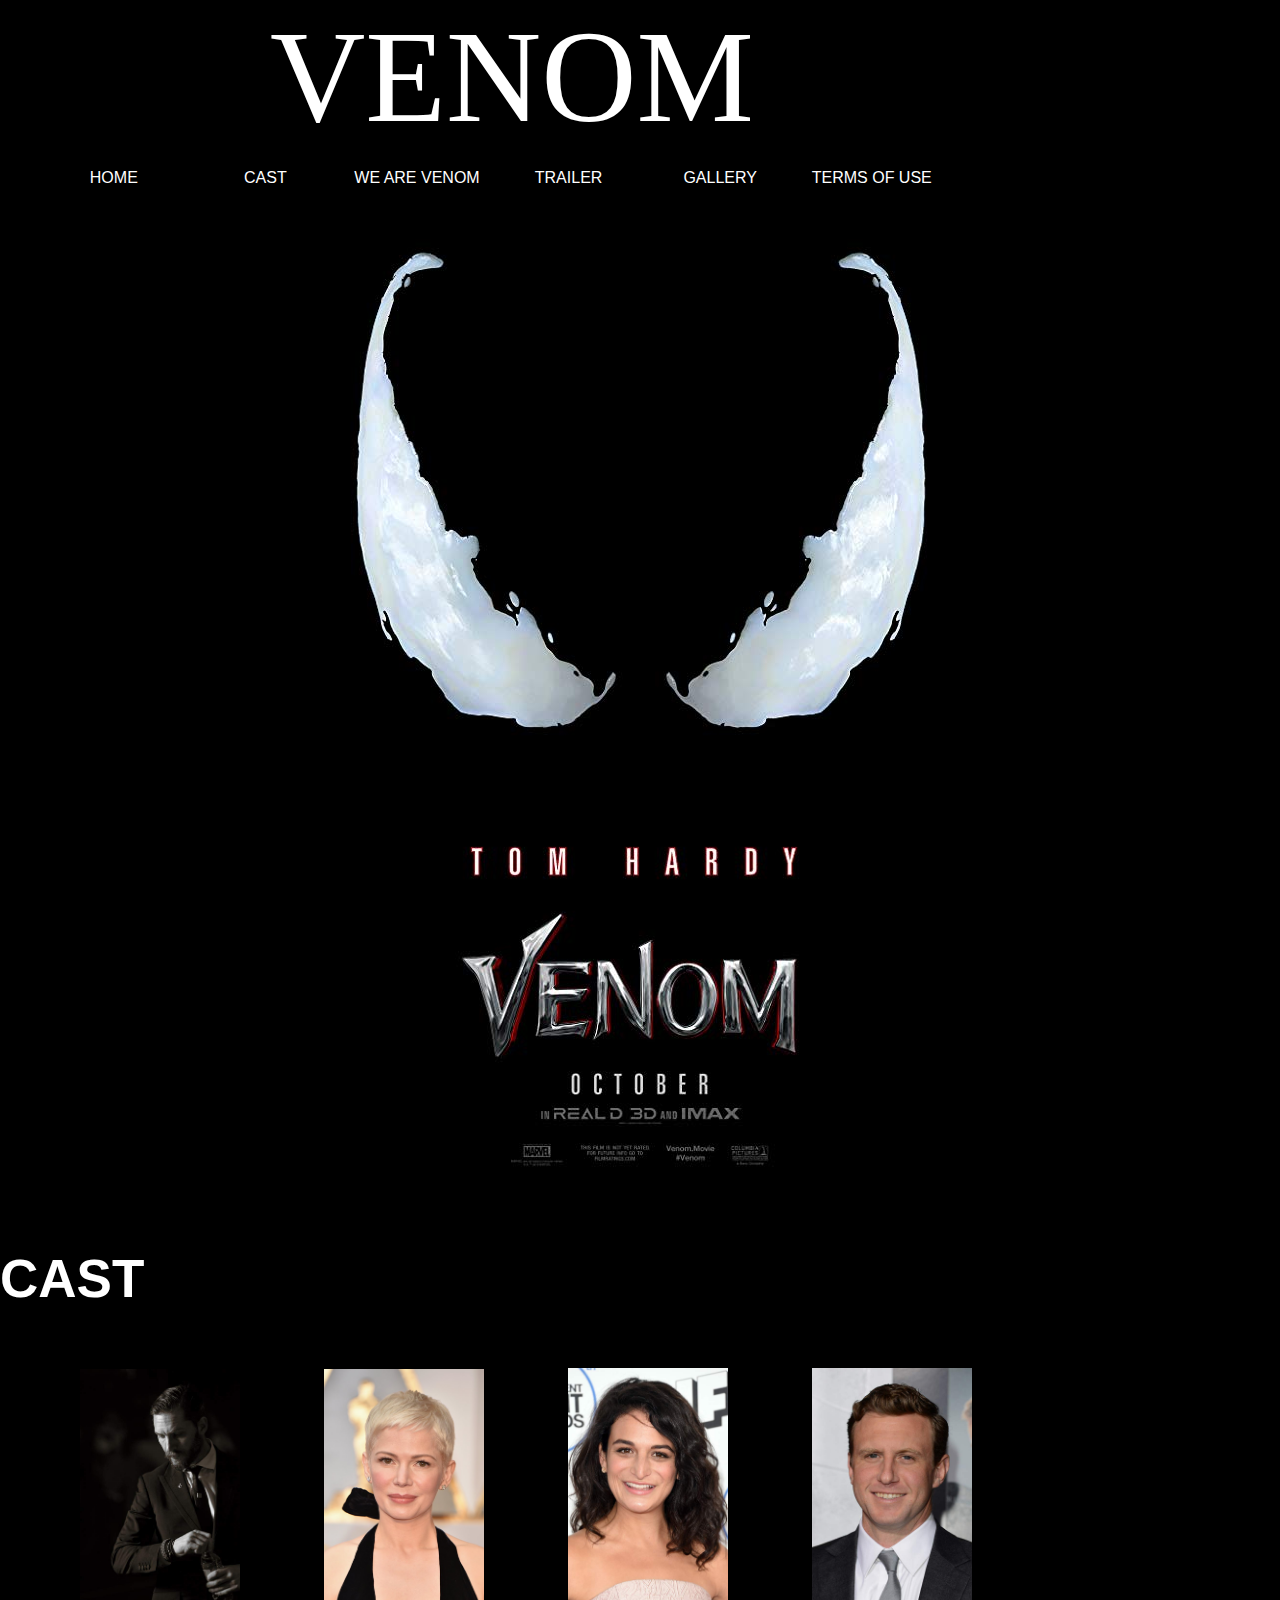
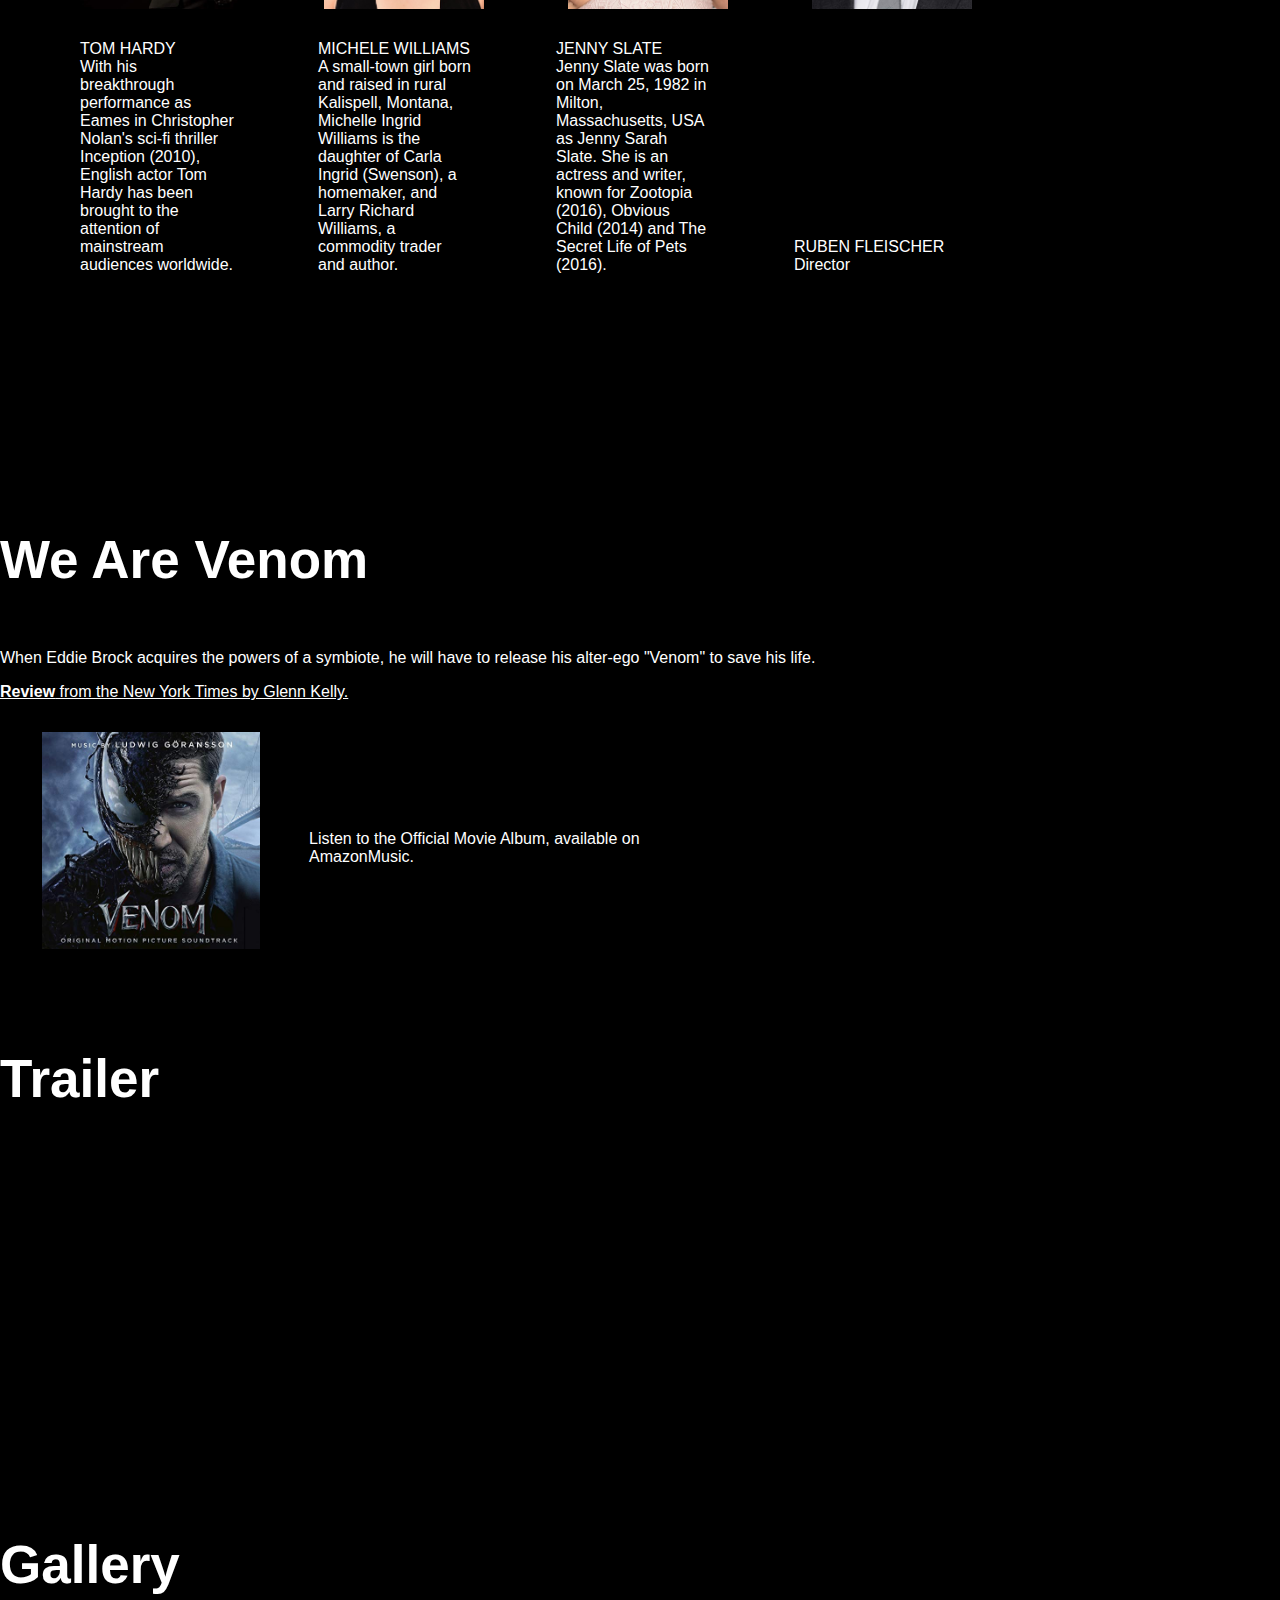
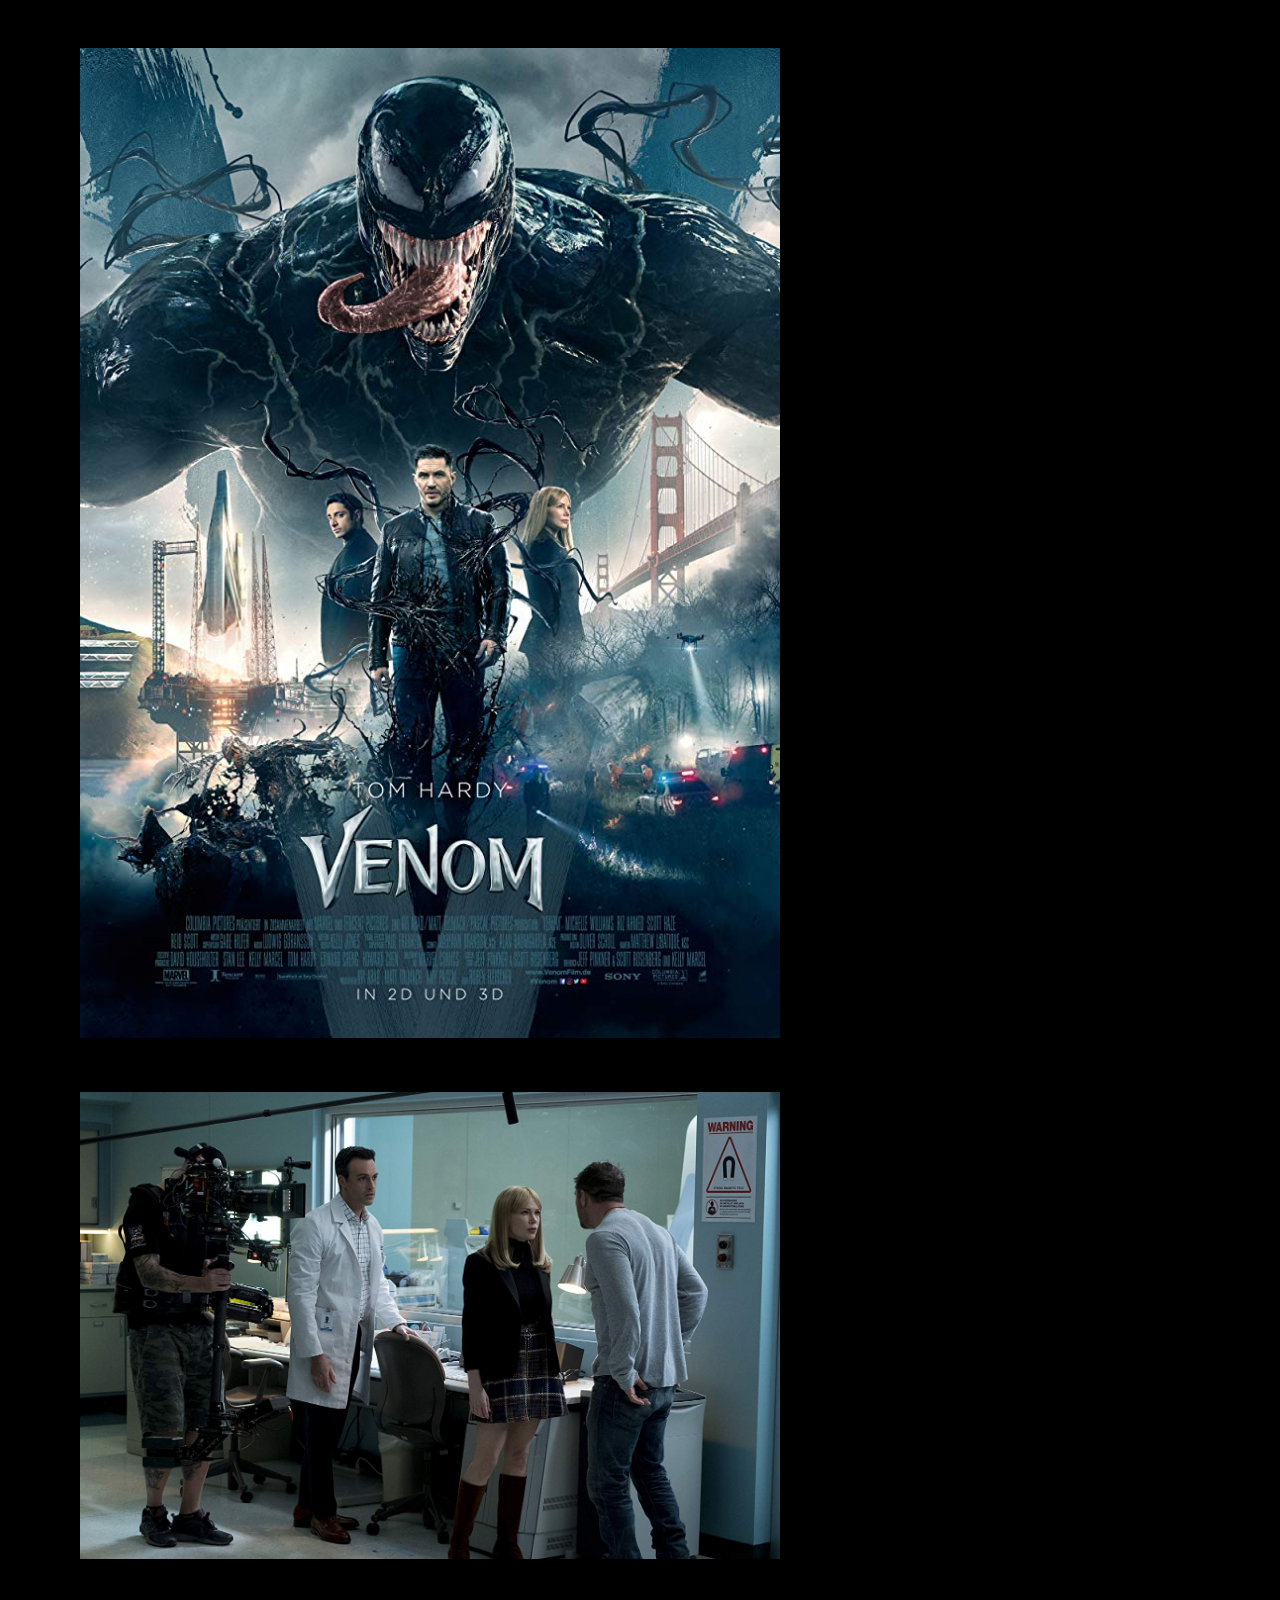
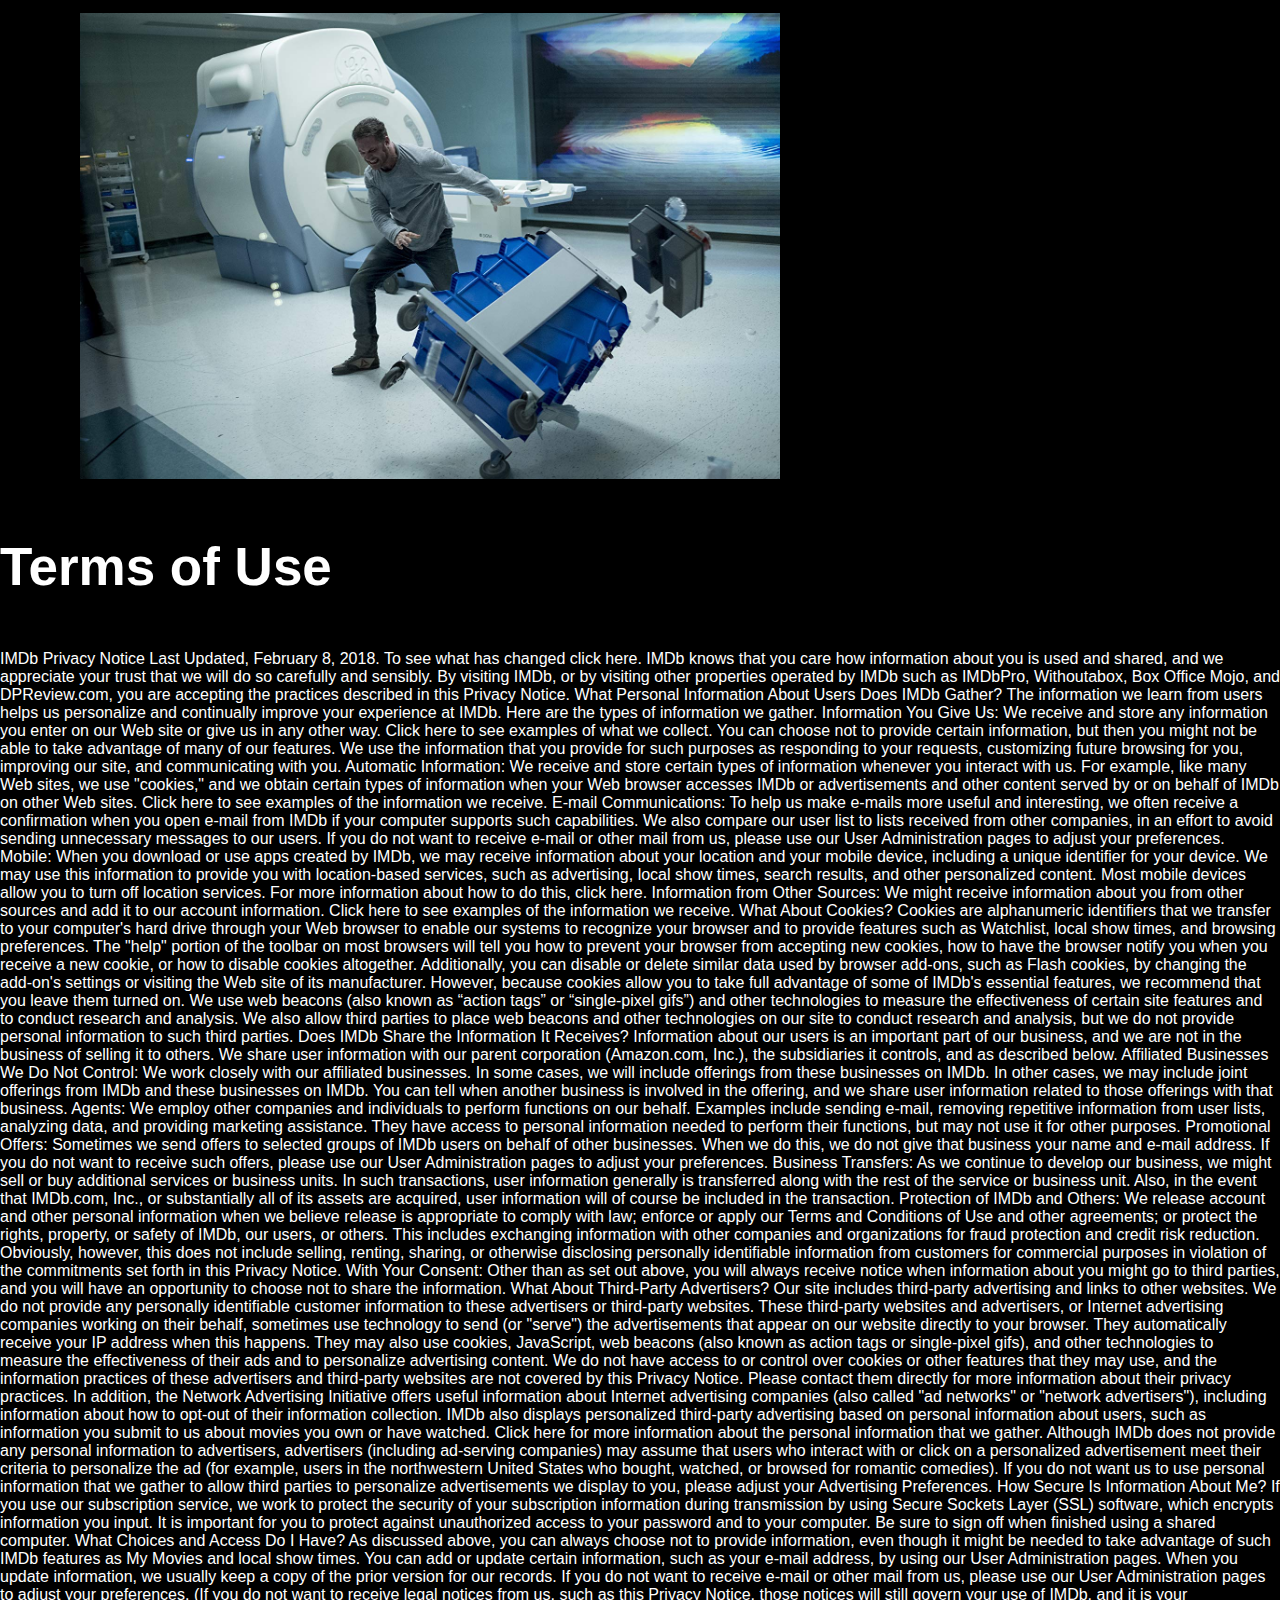
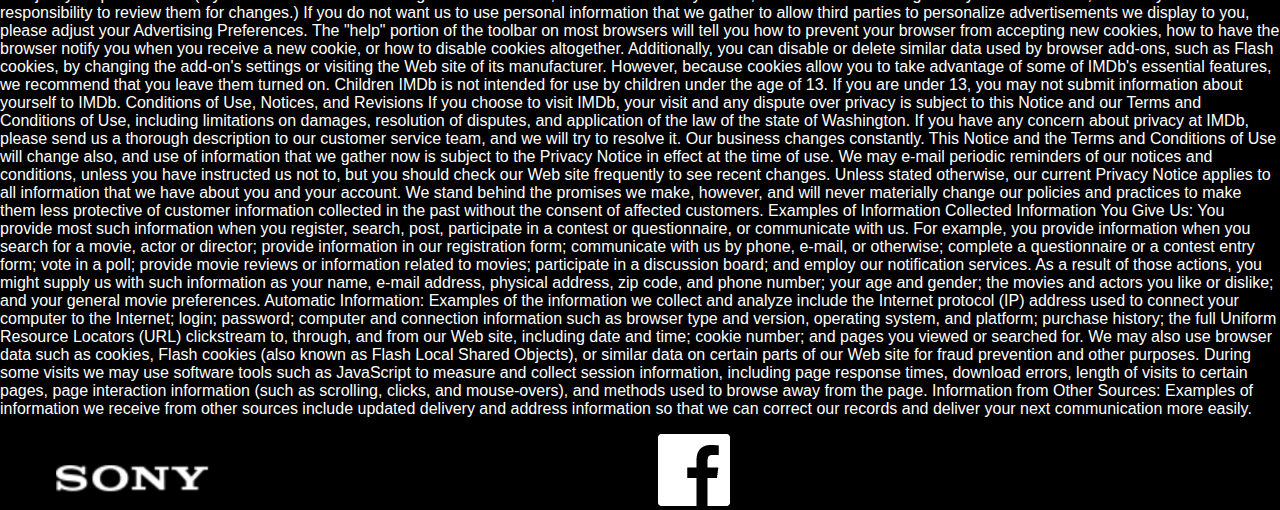
<file: final_project_venom/index.html>
<!doctype html>
<html>
<head>
<meta charset="UTF-8">
<title>Venom | We are Venom</title>
<link href="styles.css" rel="stylesheet" type="text/css">
<!--The following script tag downloads a font from the Adobe Edge Web Fonts server for use within the web page. We recommend that you do not modify it.--><script>var __adobewebfontsappname__="dreamweaver"</script><script src="http://use.edgefonts.net/creepster-caps:n4:default.js" type="text/javascript"></script>
</head>

<body>
	<wrapper>
		<header>
		<h1>VENOM</h1>
		<nav><ul>
			<a href="#home"><li class="nav1">Home</li></a>
			<a href="#cast"><li class="nav1">Cast</li></a>
			<a href="#wearevenom"><li class="nav1">We are Venom</li></a>
			<a href="#trailer"><li class="nav1">Trailer</li></a>
			<a href="#gallery"><li class="nav1">Gallery</li></a>
			<a href="#terms"><li class="nav1">Terms of Use</li></a>
			</ul></nav>
		</header>
		<main>
		  <section id="home"><img src="venom_poster.jpg" width="674" height="1000" alt="Venom Poster"/></section>
			<section id="cast">
				<p id="castheading">Cast</p>
		    <div class="bios"><a href="https://www.imdb.com/name/nm0362766/?ref_=nv_sr_1"><img id="tomhardy" src="tom_hardy_profile.jpg" width="666" alt="Tom Hardy Profile"/></a></div> 
				<div class="bios"><a href="https://www.imdb.com/name/nm0931329/?ref_=nv_sr_6"><img id="michelewilliams" src="michele_williams_profile.jpg" width="500" alt="Michele Williams Profile"/></a></div>
			<div class="bios"><a href="https://www.imdb.com/name/nm2809577/?ref_=nv_sr_1"><img src="jenny_slate_profile.jpg" width="160" alt="Jenny Slate Profile"/></a>
					<div class="bios"><a href="https://www.imdb.com/name/nm2809577/?ref_=nv_sr_1"><img src="ruben_fleischer_director_profile.jpg" width="160" alt="Ruben Fleischer Profile"/></a></div>
			</section>
			<section>
			<p class="actorbios">TOM HARDY<br>
With his breakthrough performance as Eames in Christopher Nolan's sci-fi thriller Inception (2010), English actor Tom Hardy has been brought to the attention of mainstream audiences worldwide. </p>
			<p class="actorbios">MICHELE WILLIAMS<br>
A small-town girl born and raised in rural Kalispell, Montana, Michelle Ingrid Williams is the daughter of Carla Ingrid (Swenson), a homemaker, and Larry Richard Williams, a commodity trader and author.</p>
			<p class="actorbios">JENNY SLATE<br>
Jenny Slate was born on March 25, 1982 in Milton, Massachusetts, USA as Jenny Sarah Slate. She is an actress and writer, known for Zootopia (2016), Obvious Child (2014) and The Secret Life of Pets (2016).</p>
				<p class="actorbios">RUBEN FLEISCHER<br>
Director</p>
			</section>
			<section id="wearevenom">
			<p id="Synopsis">We Are Venom</p>
			<p id="summary">When Eddie Brock acquires the powers of a symbiote, he will have to release his alter-ego "Venom" to save his life.</p>
				<a id="review" href="https://www.nytimes.com/2018/10/04/movies/venom-review-tom-hardy.html"><strong>Review</strong> from the New York Times by Glenn Kelly.</a>
				<div id="soundtrackimage"><a href="https://www.amazon.com/Venom-Original-Motion-Picture-Soundtrack/dp/B07HMGCQJR/ref=sr_1_1?ie=UTF8&qid=1544319062&sr=8-1&keywords=venom+soundtrack+cd"><img src="venom_album.png" width="218" height="217" alt=""/></a></div>
				<p id="soundtracktext"> Listen to the Official Movie Album, available on AmazonMusic. </p></section>
			
	<section id="trailer">
		<p id="trailerheading">Trailer</p>
			<div><iframe width="560" height="315" src="https://www.youtube.com/embed/u9Mv98Gr5pY" frameborder="0" allow="accelerometer; autoplay; encrypted-media; gyroscope; picture-in-picture" allowfullscreen></iframe></div></section>
			<section id="gallery">
			  <p id="galleryheading">Gallery</p>
			<div class="gallery"><img src="gallery_1.jpg" width="700" alt="Gallery Image 1"/></div>
			<div class="gallery"><img src="gallery_2.jpg" width="700" alt="Gallery Image 2"/></div>
			<div class="gallery"><img src="gallery_3.jpg" width="700" alt="Gallery Image 3"/></div></section>
			<section id="terms">
				<p id="termsheading">Terms of Use</p>
				<p id="privacypolicy">IMDb Privacy Notice
Last Updated, February 8, 2018. To see what has changed click here.

IMDb knows that you care how information about you is used and shared, and we appreciate your trust that we will do so carefully and sensibly. By visiting IMDb, or by visiting other properties operated by IMDb such as IMDbPro, Withoutabox, Box Office Mojo, and DPReview.com, you are accepting the practices described in this Privacy Notice.

What Personal Information About Users Does IMDb Gather?

The information we learn from users helps us personalize and continually improve your experience at IMDb. Here are the types of information we gather.

Information You Give Us: We receive and store any information you enter on our Web site or give us in any other way. Click here to see examples of what we collect. You can choose not to provide certain information, but then you might not be able to take advantage of many of our features. We use the information that you provide for such purposes as responding to your requests, customizing future browsing for you, improving our site, and communicating with you.
Automatic Information: We receive and store certain types of information whenever you interact with us. For example, like many Web sites, we use "cookies," and we obtain certain types of information when your Web browser accesses IMDb or advertisements and other content served by or on behalf of IMDb on other Web sites. Click here to see examples of the information we receive.
E-mail Communications: To help us make e-mails more useful and interesting, we often receive a confirmation when you open e-mail from IMDb if your computer supports such capabilities. We also compare our user list to lists received from other companies, in an effort to avoid sending unnecessary messages to our users. If you do not want to receive e-mail or other mail from us, please use our User Administration pages to adjust your preferences.
Mobile: When you download or use apps created by IMDb, we may receive information about your location and your mobile device, including a unique identifier for your device. We may use this information to provide you with location-based services, such as advertising, local show times, search results, and other personalized content. Most mobile devices allow you to turn off location services. For more information about how to do this, click here.
Information from Other Sources: We might receive information about you from other sources and add it to our account information. Click here to see examples of the information we receive.
What About Cookies?

Cookies are alphanumeric identifiers that we transfer to your computer's hard drive through your Web browser to enable our systems to recognize your browser and to provide features such as Watchlist, local show times, and browsing preferences.
The "help" portion of the toolbar on most browsers will tell you how to prevent your browser from accepting new cookies, how to have the browser notify you when you receive a new cookie, or how to disable cookies altogether. Additionally, you can disable or delete similar data used by browser add-ons, such as Flash cookies, by changing the add-on's settings or visiting the Web site of its manufacturer. However, because cookies allow you to take full advantage of some of IMDb's essential features, we recommend that you leave them turned on.
We use web beacons (also known as “action tags” or “single-pixel gifs”) and other technologies to measure the effectiveness of certain site features and to conduct research and analysis. We also allow third parties to place web beacons and other technologies on our site to conduct research and analysis, but we do not provide personal information to such third parties.
Does IMDb Share the Information It Receives?

Information about our users is an important part of our business, and we are not in the business of selling it to others. We share user information with our parent corporation (Amazon.com, Inc.), the subsidiaries it controls, and as described below.

Affiliated Businesses We Do Not Control: We work closely with our affiliated businesses. In some cases, we will include offerings from these businesses on IMDb. In other cases, we may include joint offerings from IMDb and these businesses on IMDb. You can tell when another business is involved in the offering, and we share user information related to those offerings with that business.
Agents: We employ other companies and individuals to perform functions on our behalf. Examples include sending e-mail, removing repetitive information from user lists, analyzing data, and providing marketing assistance. They have access to personal information needed to perform their functions, but may not use it for other purposes.
Promotional Offers: Sometimes we send offers to selected groups of IMDb users on behalf of other businesses. When we do this, we do not give that business your name and e-mail address. If you do not want to receive such offers, please use our User Administration pages to adjust your preferences.
Business Transfers: As we continue to develop our business, we might sell or buy additional services or business units. In such transactions, user information generally is transferred along with the rest of the service or business unit. Also, in the event that IMDb.com, Inc., or substantially all of its assets are acquired, user information will of course be included in the transaction.
Protection of IMDb and Others: We release account and other personal information when we believe release is appropriate to comply with law; enforce or apply our Terms and Conditions of Use and other agreements; or protect the rights, property, or safety of IMDb, our users, or others. This includes exchanging information with other companies and organizations for fraud protection and credit risk reduction. Obviously, however, this does not include selling, renting, sharing, or otherwise disclosing personally identifiable information from customers for commercial purposes in violation of the commitments set forth in this Privacy Notice.
With Your Consent: Other than as set out above, you will always receive notice when information about you might go to third parties, and you will have an opportunity to choose not to share the information.
What About Third-Party Advertisers?

Our site includes third-party advertising and links to other websites. We do not provide any personally identifiable customer information to these advertisers or third-party websites.

These third-party websites and advertisers, or Internet advertising companies working on their behalf, sometimes use technology to send (or "serve") the advertisements that appear on our website directly to your browser. They automatically receive your IP address when this happens. They may also use cookies, JavaScript, web beacons (also known as action tags or single-pixel gifs), and other technologies to measure the effectiveness of their ads and to personalize advertising content. We do not have access to or control over cookies or other features that they may use, and the information practices of these advertisers and third-party websites are not covered by this Privacy Notice. Please contact them directly for more information about their privacy practices. In addition, the Network Advertising Initiative offers useful information about Internet advertising companies (also called "ad networks" or "network advertisers"), including information about how to opt-out of their information collection.

IMDb also displays personalized third-party advertising based on personal information about users, such as information you submit to us about movies you own or have watched.  Click here for more information about the personal information that we gather. Although IMDb does not provide any personal information to advertisers, advertisers (including ad-serving companies) may assume that users who interact with or click on a personalized advertisement meet their criteria to personalize the ad (for example, users in the northwestern United States who bought, watched, or browsed for romantic comedies). If you do not want us to use personal information that we gather to allow third parties to personalize advertisements we display to you, please adjust your Advertising Preferences.

How Secure Is Information About Me?

If you use our subscription service, we work to protect the security of your subscription information during transmission by using Secure Sockets Layer (SSL) software, which encrypts information you input.

It is important for you to protect against unauthorized access to your password and to your computer. Be sure to sign off when finished using a shared computer.

What Choices and Access Do I Have?

As discussed above, you can always choose not to provide information, even though it might be needed to take advantage of such IMDb features as My Movies and local show times.
You can add or update certain information, such as your e-mail address, by using our User Administration pages. When you update information, we usually keep a copy of the prior version for our records.
If you do not want to receive e-mail or other mail from us, please use our User Administration pages to adjust your preferences. (If you do not want to receive legal notices from us, such as this Privacy Notice, those notices will still govern your use of IMDb, and it is your responsibility to review them for changes.)
If you do not want us to use personal information that we gather to allow third parties to personalize advertisements we display to you, please adjust your Advertising Preferences.
The "help" portion of the toolbar on most browsers will tell you how to prevent your browser from accepting new cookies, how to have the browser notify you when you receive a new cookie, or how to disable cookies altogether. Additionally, you can disable or delete similar data used by browser add-ons, such as Flash cookies, by changing the add-on's settings or visiting the Web site of its manufacturer. However, because cookies allow you to take advantage of some of IMDb's essential features, we recommend that you leave them turned on.
Children

IMDb is not intended for use by children under the age of 13. If you are under 13, you may not submit information about yourself to IMDb.

Conditions of Use, Notices, and Revisions

If you choose to visit IMDb, your visit and any dispute over privacy is subject to this Notice and our Terms and Conditions of Use, including limitations on damages, resolution of disputes, and application of the law of the state of Washington.

If you have any concern about privacy at IMDb, please send us a thorough description to our customer service team, and we will try to resolve it.

Our business changes constantly. This Notice and the Terms and Conditions of Use will change also, and use of information that we gather now is subject to the Privacy Notice in effect at the time of use. We may e-mail periodic reminders of our notices and conditions, unless you have instructed us not to, but you should check our Web site frequently to see recent changes. Unless stated otherwise, our current Privacy Notice applies to all information that we have about you and your account.  We stand behind the promises we make, however, and will never materially change our policies and practices to make them less protective of customer information collected in the past without the consent of affected customers.

Examples of Information Collected

Information You Give Us:
You provide most such information when you register, search, post, participate in a contest or questionnaire, or communicate with us. For example, you provide information when you search for a movie, actor or director; provide information in our registration form; communicate with us by phone, e-mail, or otherwise; complete a questionnaire or a contest entry form; vote in a poll; provide movie reviews or information related to movies; participate in a discussion board; and employ our notification services. As a result of those actions, you might supply us with such information as your name, e-mail address, physical address, zip code, and phone number; your age and gender; the movies and actors you like or dislike; and your general movie preferences.

Automatic Information:
Examples of the information we collect and analyze include the Internet protocol (IP) address used to connect your computer to the Internet; login; password; computer and connection information such as browser type and version, operating system, and platform; purchase history; the full Uniform Resource Locators (URL) clickstream to, through, and from our Web site, including date and time; cookie number; and pages you viewed or searched for. We may also use browser data such as cookies, Flash cookies (also known as Flash Local Shared Objects), or similar data on certain parts of our Web site for fraud prevention and other purposes. During some visits we may use software tools such as JavaScript to measure and collect session information, including page response times, download errors, length of visits to certain pages, page interaction information (such as scrolling, clicks, and mouse-overs), and methods used to browse away from the page.

Information from Other Sources:
Examples of information we receive from other sources include updated delivery and address information so that we can correct our records and deliver your next communication more easily.</p>
			  <div>Conte<img src="sony_logo.png" width="182" height="58" alt=""/>nt for New Div Tag Goes H<img id="facebooklogo" src="flogo-HexRBG-Wht-72.png" width="72" height="72" alt=""/>ere</div>
			  <div></div>
            </section>
		</main>
	<footer></footer>
	</wrapper>
</body>
</html>
</file>
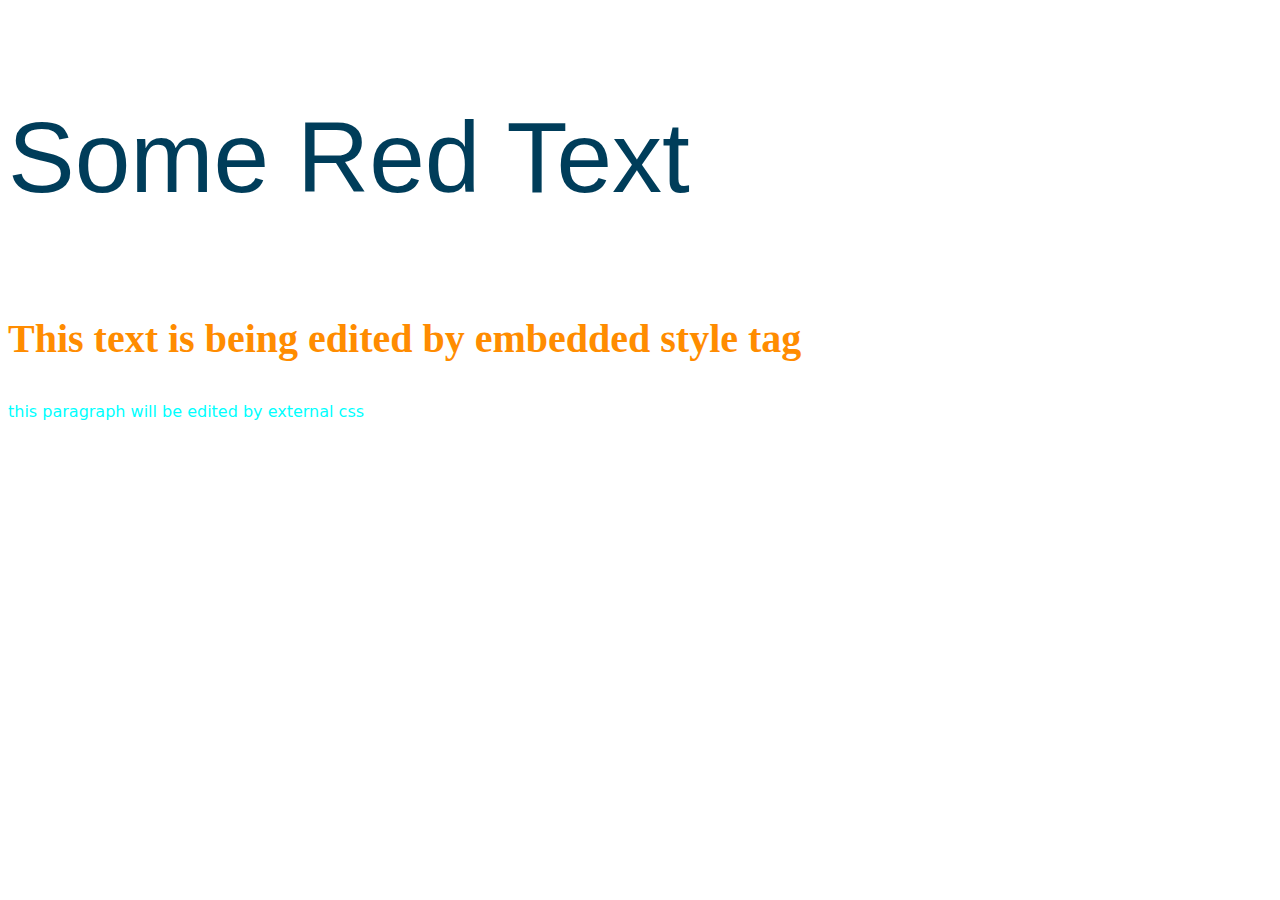
<file: Project 1/Week 4/index.html>
<!doctype html>
<html>
<head>
<meta charset="UTF-8">
<title>Untitled Document</title>
	<link href="styling.css" rel="stylesheet" type="text/css">
	<style>
		p{color: aqua; font-family: Segoe, "Segoe UI", "DejaVu Sans", "Trebuchet MS", Verdana, "sans-serif"}
	</style>
</head>

<body>
	<p style="font-family: Gotham, 'Helvetica Neue', Helvetica, Arial, 'sans-serif'; font-size: 100px; color: #003D5A;">Some Red Text</p>
	<p id="Juan">This text is being edited by embedded style tag</p>
	<p>this paragraph will be edited by external css</p>
</body>
</html>
</file>
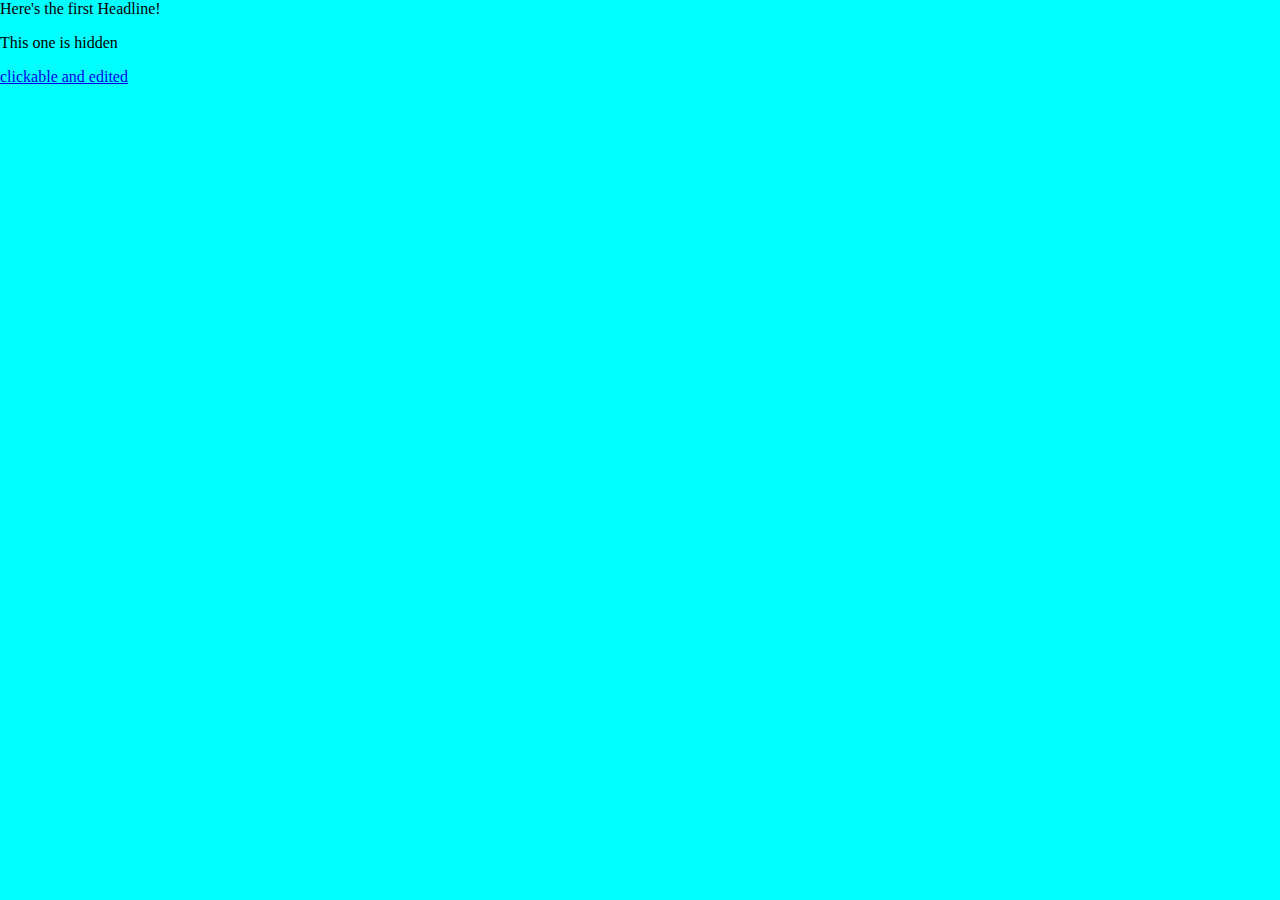
<file: Week 7 Supplement/pseudo/index.html>
<!doctype html>
<html>
<head>
<meta charset="UTF-8">
<title>psuedo</title>
<link href="folder/style.css" rel="stylesheet" type="text/css">
</head>

<body>
	<div id="containter">Here's the first Headline!<p>This one is hidden</p>
	<a href="www.amazon.com">clickable and edited</a></div>
	<p></p>
</body>
</html>
</file>
<file: final_project_venom/styles.css>
@charset "UTF-8";
/* CSS Document */

body {
	margin: 0 auto;
	background-color: rgba(0,0,0,1.00);
}
wrapper {
	width: 1024px;
	margin: 0;
	padding: 0;
	min-width: 0px;
	height: 100px;
}
#Synopsis {
	width: 413px;
	height: 67px;
	font-family: "Gill Sans", "Gill Sans MT", "Myriad Pro", "DejaVu Sans Condensed", Helvetica, Arial, sans-serif;
	color: rgba(255,255,255,1.00);
	font-size: 53px;
	font-weight: bold;
}
header {
	background-color: rgba(0,0,0,1.00);
	height: 191px;
	margin: 0;
	padding: 0;
	width: 1024px;
}
h1 {
	padding: 0;
	margin: 0;
	color: rgba(255,255,255,1.00);
	font-family: creepster-caps;
	font-style: normal;
	font-weight: 400;
	font-size: 132px;
	text-align: center;
}
nav {
}
ul {
}
li {
	width: 15%;
	color: rgba(255,255,255,1.00);
	display: inline-block;
	text-align: center;
	font-family: "Gill Sans", "Gill Sans MT", "Myriad Pro", "DejaVu Sans Condensed", Helvetica, Arial, sans-serif;
	text-transform: uppercase;

}

#home {
	padding: 0 auto;
	margin: 0 auto;
	width: 674px;
}
#cast {
	width: 1024px;
}
#castheading {
	color: rgba(255,255,255,1.00);
	width: 160px;
	height: 67px;
	font-family: "Gill Sans", "Gill Sans MT", "Myriad Pro", "DejaVu Sans Condensed", Helvetica, Arial, sans-serif;
	font-size: 53px;
	font-weight: bold;
	text-transform: uppercase;
}
#tomhardy {
	width: 160px;
}
#michelewilliams {
	width: 160px;
}
.bios {
	display: inline-block;
	margin-left: 80px;
}
.actorbios {
	color: rgba(255,255,255,1.00);
	font-family: "Gill Sans", "Gill Sans MT", "Myriad Pro", "DejaVu Sans Condensed", Helvetica, Arial, sans-serif;
	width: 154px;
	margin-left: 80px;
	display: inline-block;
	height: 222px;
	margin-top: 27px;
	text-align: left;
}
#facebooklogo {
	position: relative;
	left: 145.5pt;
	margin-left: 67px;
}
#summary {
	color: rgba(255,255,255,1.00);
	font-family: "Gill Sans", "Gill Sans MT", "Myriad Pro", "DejaVu Sans Condensed", Helvetica, Arial, sans-serif;
}
iframe {
	width: 644px;
	margin-left: 80px;
}
#trailerheading {
	color: rgba(255,255,255,1.00);
	font-family: "Gill Sans", "Gill Sans MT", "Myriad Pro", "DejaVu Sans Condensed", Helvetica, Arial, sans-serif;
	font-weight: bold;
	font-size: 53px;
}

#termsheading {
	color: rgba(255,255,255,1.00);
	font-family: "Gill Sans", "Gill Sans MT", "Myriad Pro", "DejaVu Sans Condensed", Helvetica, Arial, sans-serif;
	font-weight: bold;
	font-size: 53px;
}
#termsofuse{
	color: rgba(255,255,255,1.00);
	font-family: "Gill Sans", "Gill Sans MT", "Myriad Pro", "DejaVu Sans Condensed", Helvetica, Arial, sans-serif;
	font-weight: bold;
	font-size: 53px;
	width: 0px;
	height: 70px;
	position: relative; 
	top: 1000px;
	}

#privacypolicy {color: rgba(255,255,255,1.00);
	font-family: "Gill Sans", "Gill Sans MT", "Myriad Pro", "DejaVu Sans Condensed", Helvetica, Arial, sans-serif;}
#galleryheading {color: rgba(255,255,255,1.00);
	font-family: "Gill Sans", "Gill Sans MT", "Myriad Pro", "DejaVu Sans Condensed", Helvetica, Arial, sans-serif;
	font-weight: bold;
	font-size: 53px;}
.gallery {
	margin-bottom: 50px;
	margin-left: 80px;
}

#review {color: rgba(255,255,255,1.00);
	font-family: "Gill Sans", "Gill Sans MT", "Myriad Pro", "DejaVu Sans Condensed", Helvetica, Arial, sans-serif;}

.nav1 {
}
.nav1:hover {
	color: rgba(255,0,4,1.00);
}
.nav1:visited {
	color: rgba(255,255,255,1.00);
	font-family: "Gill Sans", "Gill Sans MT", "Myriad Pro", "DejaVu Sans Condensed", Helvetica, Arial, sans-serif;
}
#soundtrackimage {
	position: relative;
	top: 31px;
	left: 42px;
}
#wearevenom {
	height: 466px;
}
#soundtracktext {
	color: rgba(255,255,255,1.00);
	font-family: "Gill Sans", "Gill Sans MT", "Myriad Pro", "DejaVu Sans Condensed", Helvetica, Arial, sans-serif;
	height: 22px;
	width: 420px;
	position: relative;
	left: 309px;
	bottom: 108px;
}
</file>
<file: Project 1/Week 4/styling.css>
#Juan{
	color: darkorange; 
	font-family: Baskerville, "Palatino Linotype", Palatino, "Century Schoolbook L", "Times New Roman", "serif";
	font-size: 40PX;
	font-weight: bold;
    
	
	
	
}
</file>
<file: Week 7 Supplement/pseudo/folder/style.css>
body {
	background-color: aqua;
	margin: 0;
	padding: 0;
	width: 500px}

p{
	
#container{}
	#show{}
	a{color: aqua;}
	
	:root {
		background: #000000;}
	p:first-of-type {
    background: orange;
}
:not(p) {
    color: #ffffff;
}	
	p:only-child {
		background: red;}
	p:empty {
    width: 100px;
    height: 20px;
    background: #000000;
}
</file>
